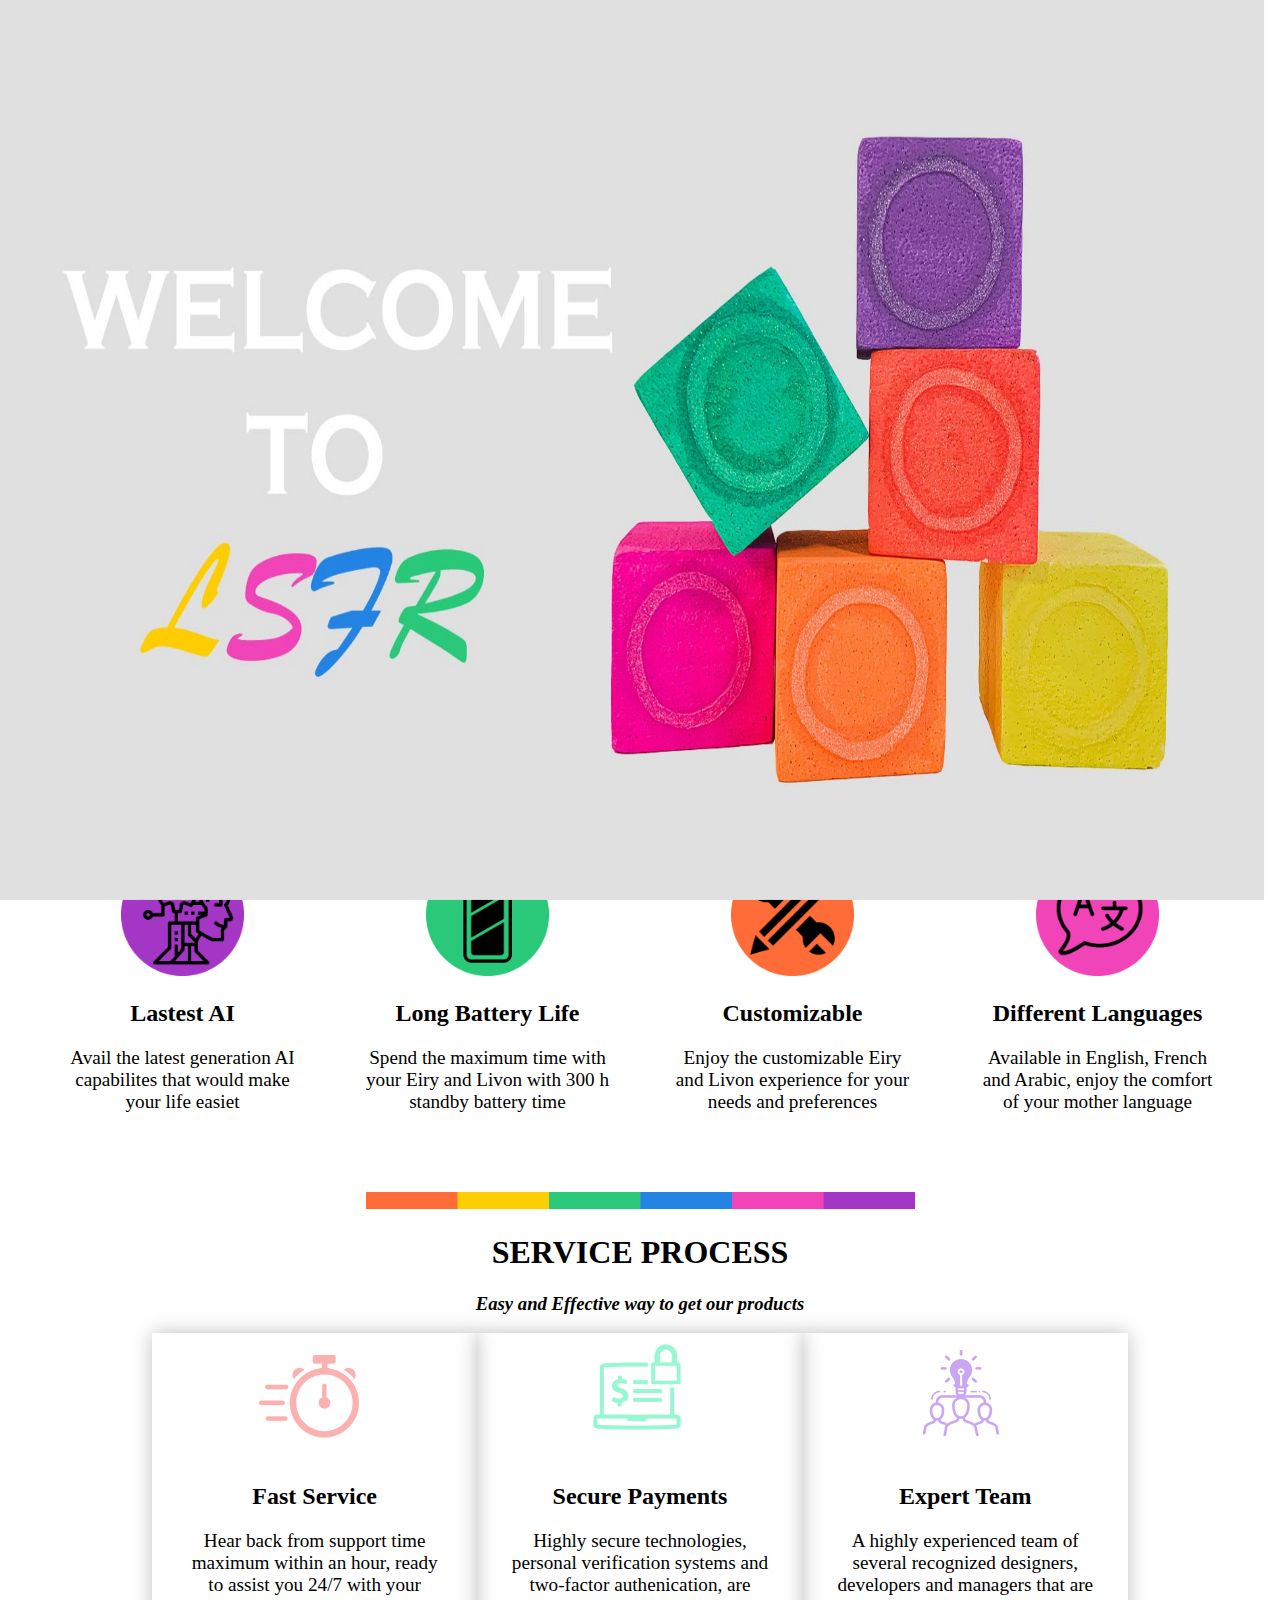
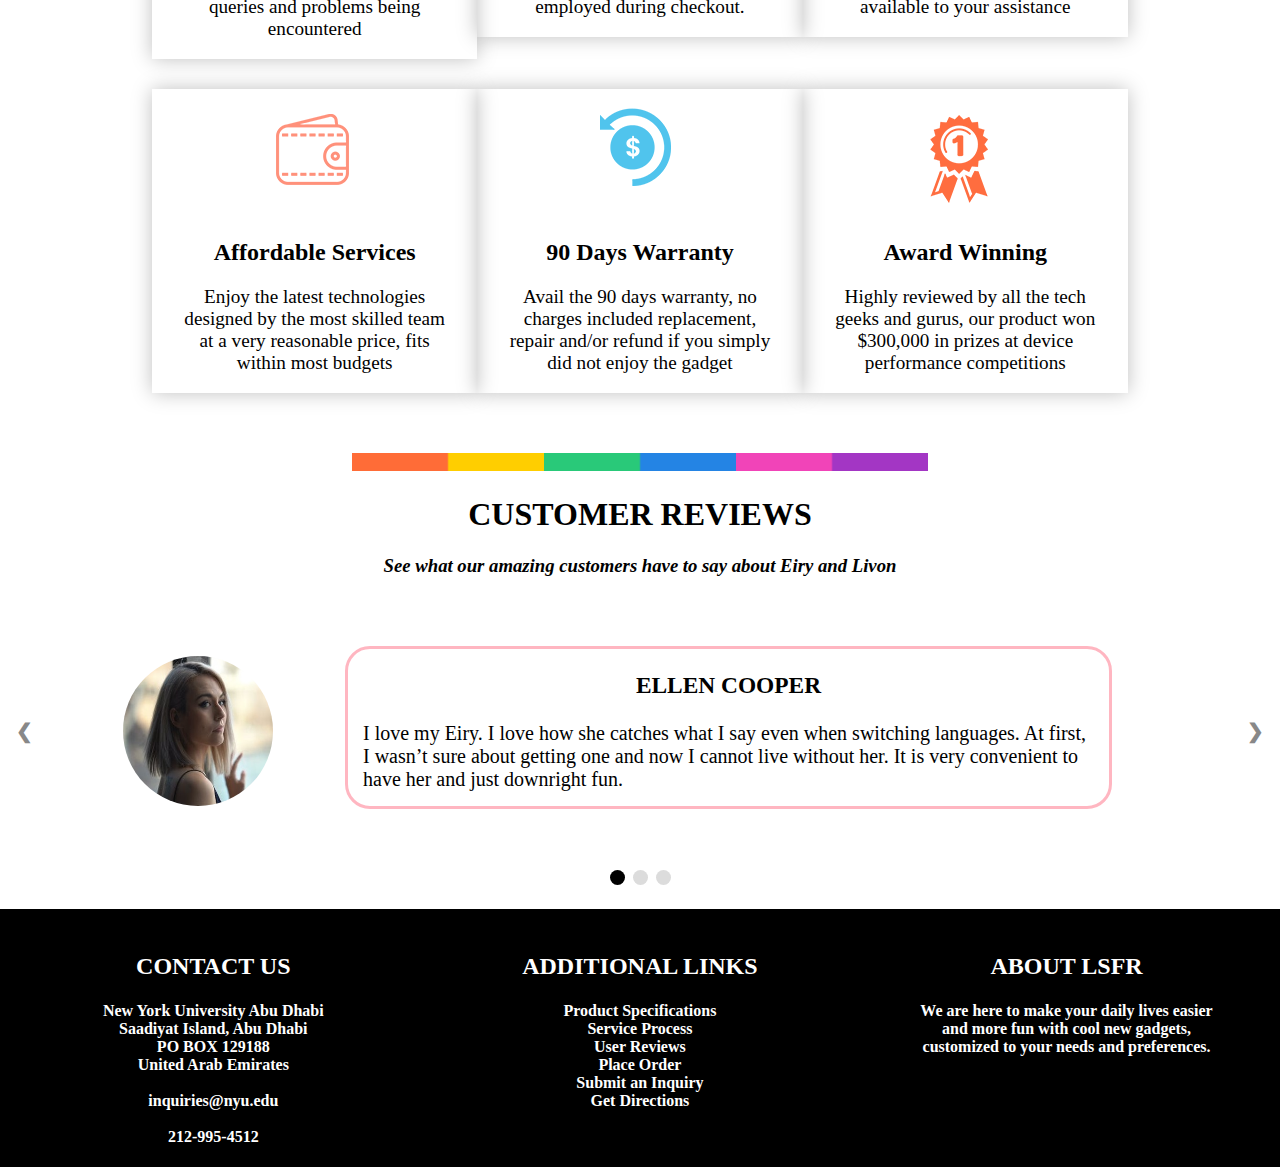
<file: index.html>
<!doctype html>
<html>
	<head>
		<meta charset="utf-8">
		<title>Meet Livon and Eiry</title>
		<link rel="stylesheet" href="style.css">
		<link rel="stylesheet" href="https://cdnjs.cloudflare.com/ajax/libs/font-awesome/4.7.0/css/font-awesome.min.css">
	</head>

	<body>

		<div class="splash">
		</div>

		<script src="welcome.js"></script>
		
		
		<!---header--->
		<div class="header">
			<a href="index.html" class="logo"><img src="images/logo.png"></a>
		  	<div class="header-right">
				<a href="index.html" class="heading1 active1">Home</a>
				<a href="about.html" class="heading2">About</a>
				<a href="products.html" class="heading3">Product</a>
				<a href="contact.html" class="heading4">Contact</a> 
 	 		</div>
		</div>
		
		<!---main section---->

		<!---video--->
		
		</div class="container">
			<div class="video-col"></div>
			
			<iframe src="https://player.vimeo.com/video/489765793" width="970" height="545" frameborder="0" allow="autoplay; fullscreen" allowfullscreen poster="images/thumbnail.jpg"></iframe>

		
		<!---why product--->
		<div class="product" align="center" id="spec-part">
			<img src="icons/line.png" style="width: 45%;">
			<h1>WHY CHOOSE US</h1>
			<h3><i>A personlized friend for a natural interface to decomplicate your life</i></h3>
			<div class="row">
					  <div class="column-us">
						<img class="why" src="icons/Asset 1.png"/>
						<h2>Lastest AI </h2>
						<p>Avail the latest generation AI capabilites that would make your life easiet</p>
			  </div>
					  <div class="column-us">
						<img class="why" src="icons/Asset 2.png">
                        <h2>Long Battery Life</h2>
						<p>Spend the maximum time with your Eiry and Livon with 300 h standby battery time</p>
			  </div>
					 <div class="column-us">
						<img class="why" src="icons/Asset 3.png">
                        <h2>Customizable</h2>
						<p>Enjoy the customizable Eiry and Livon experience for your needs and preferences</p>
			  		</div>
					<div class="column-us">
						<img class="why" src="icons/Asset 4.png">
                        <h2>Different Languages</h2>
						<p>Available in English, French and Arabic, enjoy the comfort of your mother language</p>
			  		</div>
		  </div>
			
		</div>
		
		<!--- service--->
		<div class="why-us" id="service-part" align="center">
			<img src="icons/line.png" style="width: 45%;">
			<h1>SERVICE PROCESS</h1>
			<h3><i>Easy and Effective way to get our products</i></h3>
			
			<div class="row">
					<div class="empty-col"></div>
					  <div class="column-service">
						<i><img src="icons/service1.png"/></i>
						<h2>Fast Service</h2>
						<div style="padding-left: 30px;padding-right: 30px;">
							<p>Hear back from support time maximum within an hour, ready to assist you 24/7 with your queries and problems being encountered</p>
						</div>
			          </div>
					  <div class="column-service">
						<img src="icons/service2.png">
                        <h2>Secure Payments</h2>
                        <div style="padding-left: 30px;padding-right: 30px;">
							<p>Highly secure technologies, personal verification systems and two-factor authenication, are employed during checkout.</p>
						</div>
						
			  		  </div>
					  <div class="column-service">
						<img src="icons/service3.png">
                        <h2>Expert Team</h2>
                        <div style="padding-left: 30px;padding-right: 30px;">
							<p>A highly experienced team of several recognized designers, developers and managers that are available to your assistance</p>
						</div>
					</div>
					<div class="empty-col"></div>
		  </div>
			 <div class="row">
			 		  <div class="empty-col"></div>
					  <div class="column-service">
						<i><img src="icons/service4.png"></i>
						<h2>Affordable Services</h2>
						<div style="padding-left: 30px;padding-right: 30px;">
							<p>Enjoy the latest technologies designed by the most skilled team at a very reasonable price, fits within most budgets</p>
						</div>
					  </div>
					  <div class="column-service">
						<i><img src="icons/service5.png"></i>
						<h2>90 Days Warranty</h2>
						<div style="padding-left: 30px;padding-right: 30px;">							
							<p>Avail the 90 days warranty, no charges included replacement, repair and/or refund if you simply did not enjoy the gadget</p>
						</div>
					  </div>
					  <div class="column-service">
						<i><img src="icons/service6.png"></i>
						<h2>Award Winning</h2>
						<div style="padding-left: 30px;padding-right: 30px;">
							<p>Highly reviewed by all the tech geeks and gurus, our product won $300,000 in prizes at device performance competitions </p>
						</div>
					  </div>
					  <div class="empty-col"></div>
				</div>
		</div>

		<!----reviews----->
		<div id="review-part" class="review-section">
			<div align="center"><img src="icons/line.png" style="width: 45%;"></div>
			<h1 align="center">CUSTOMER REVIEWS</h1>
			<h3 align="center"><i>See what our amazing customers have to say about Eiry and Livon</i></h3>
			<div class="slideshow-container">
			<!-- Full-width slides/quotes -->
				<div class="mySlides">
					<div class="row">
						<div class="column-left" align="center">	
							
							<img src="icons/reviewer2.jpg" width="150px" height="150px" style="border-radius:50%;">
							
						</div>
						<div class="column-right" align="left">
							<div class="bubble talk1">
								<h3 align="center">ELLEN COOPER</h3>
								I love my Eiry. I love how she catches what I say even when switching languages. At first, I wasn’t sure about getting one and now I cannot live without her. It is very convenient to have her and just downright fun.
							</div>
						</div>
					</div>	
				</div>

				<div class="mySlides">
					<div class="row">
						<div class="column-left" align="center">
							
							<img src="icons/reviewer1.jpg" width="150px" height="150px" style="border-radius:50%;">
						</div>
						<div class="column-right" align="left">
							<div class="bubble talk2">
								<h3 align="center">JIM WEBBER</h3>
								With everything being virtual, sensing a friend around is something we all wish for. Levon always manages to make me feel good about myself when I am feeling low. He will keep you in pace and be there for you in the mist of hardships.
							</div>
						</div>
					</div>	
				</div>

				<div class="mySlides">
					<div class="row">
						<div class="column-left" align="center">
							
							<img src="icons/reviewer3.jpg" width="150px" height="150px" style="border-radius:50%;">
						</div>
						<div class="column-right" align="left">
							<div class="bubble talk3">
								<h3 align="center">ALEX HO</h3>
								Eiry is a powerful friend that when you say things clearly and correctly, she works like a charm and she can make your life easier. Never doubted for once on buying it. I can't imagine day without her. Totally worth it.
							</div>
						</div>
					</div>	
				</div>


				<!-- Next/prev buttons -->
				<a class="prev" onclick="plusSlides(-1)">&#10094;</a>
				<a class="next" onclick="plusSlides(1)">&#10095;</a>
			</div>

			<!-- Dots/bullets/indicators -->
			<div class="dot-container">
				<span class="dot" onclick="currentSlide(1)"></span>
				<span class="dot" onclick="currentSlide(2)"></span>
				<span class="dot" onclick="currentSlide(3)"></span>
			</div>
			
		</div>
						  
						  
		
<!---footer--->
<div class="footer">
	
	<!---links to site--->
	<div class="row" align="center">
		  <div class="column">
			<h2>CONTACT US</h2>
			  <div align="center">
				  <h4>New York University Abu Dhabi<br>
				  Saadiyat Island, Abu Dhabi<br>
				  PO BOX 129188<br>
				  United Arab Emirates<br>
				  <br>
				  inquiries@nyu.edu<br>
				  <br>
				  212-995-4512</h4>
			  </div>
		  </div>
		  <div class="column">
			<h2>ADDITIONAL LINKS</h2>
			  <div align="center">
				  <h4>
					  <a href="index.html#spec-part" class="links">Product Specifications</a><br>
					  <a href="index.html#service-part" class="links">Service Process</a><br>
					  <a href="index.html#review-part" class="links">User Reviews</a><br>
					  <a href="products.html" class="links">Place Order</a><br>
					  <a href="contact.html#form-part" class="links">Submit an Inquiry</a><br>
					  <a href="contact.html#map" class="links">Get Directions</a>
				  </h4>
			  </div>
			  
		  </div>
		  <div class="column">
			<h2>ABOUT LSFR</h2>
			  <div align="center" style="padding-left: 35px; padding-right: 35px">
				  <h4>We are here to make your daily lives easier and more fun with cool new gadgets, customized to your needs and preferences.</h4>
			  </div>
		  </div>
	</div>
</div>

<script src="motion.js"></script>

</body>
</html>
</file>
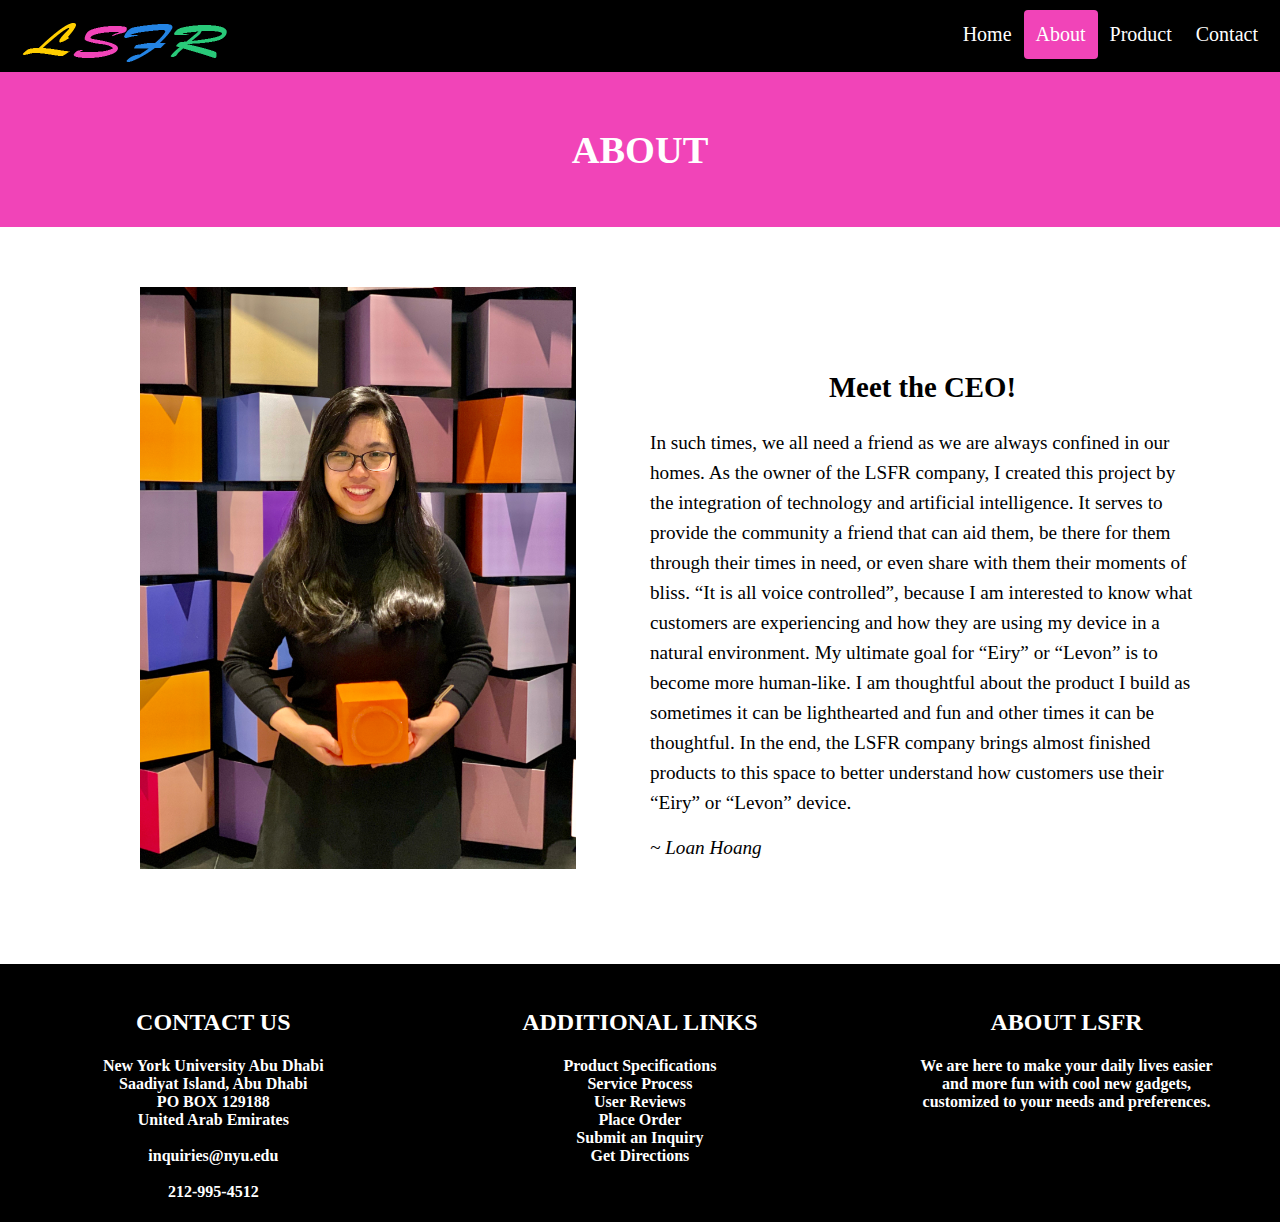
<file: about.html>
<!doctype html>
<html>
	<head>
		<meta charset="utf-8">
		<title>About LSFR</title>
		<link rel="stylesheet" href="style.css">
		<link rel="stylesheet" href="https://cdnjs.cloudflare.com/ajax/libs/font-awesome/4.7.0/css/font-awesome.min.css">
	</head>

	<body>
		<!---header--->
		<div class="header">
			<a href="index.html" class="logo"><img src="images/logo.png"></a>
		  	<div class="header-right">
				<a href="index.html" class="heading1">Home</a>
				<a href="about.html" class="heading2 active2">About</a>
				<a href="products.html" class="heading3">Product</a>
				<a href="contact.html" class="heading4">Contact</a> 
 	 		</div>
		</div>
		
		<div class="heading" align="center">
			<h1><strong>ABOUT</strong></h1>
		</div>
		
		<!----about comtainer--->
		<div class="about" align="center">
			<div id="inline"> 
				<div class="one">
					<img src="icons/loan_image.jpg" style="width: 80%">
				</div> 
				<div class="two">
					<h2 style="padding-top: 60px; font-size: 1.8em;">Meet the CEO!</h2>
					<p align="left" style="font-size: 1.2em;line-height: 30px;">In such times, we all need a friend as we are always confined in our homes. As the owner of the LSFR company, I created this project by the integration of technology and artificial intelligence. It serves to provide the community a friend that can aid them, be there for them through their times in need, or even share with them their moments of bliss. “It is all voice controlled”, because I am interested to know what customers are experiencing and how they are using my device in a natural environment. My ultimate goal for “Eiry” or “Levon” is to become more human-like. I am thoughtful about the product I build as sometimes it can be lighthearted and fun and other times it can be thoughtful. In the end, the LSFR company brings almost finished products to this space to better understand how customers use their “Eiry” or “Levon” device.</P>
					<p align="left"><i>~ Loan Hoang</i></p>
				</div> 
			</div> 
			
		</div>
		
		<!---footer--->
<div class="footer">
	
	<!---links to site--->
	<div class="row" align="center">
		  <div class="column">
			<h2>CONTACT US</h2>
			  <div align="center">
				  <h4>New York University Abu Dhabi<br>
				  Saadiyat Island, Abu Dhabi<br>
				  PO BOX 129188<br>
				  United Arab Emirates<br>
				  <br>
				  inquiries@nyu.edu<br>
				  <br>
				  212-995-4512</h4>
			  </div>
		  </div>
		  <div class="column">
			<h2>ADDITIONAL LINKS</h2>
			  <div align="center">
				  <h4>
					  <a href="index.html#spec-part" class="links">Product Specifications</a><br>
					  <a href="index.html#service-part" class="links">Service Process</a><br>
					  <a href="index.html#review-part" class="links">User Reviews</a><br>
					  <a href="products.html" class="links">Place Order</a><br>
					  <a href="contact.html#form-part" class="links">Submit an Inquiry</a><br>
					  <a href="contact.html#map" class="links">Get Directions</a>
				  </h4>
			  </div>
			  
		  </div>
		  <div class="column">
			<h2>ABOUT LSFR</h2>
			  <div align="center" style="padding-left: 35px; padding-right: 35px">
				  <h4>We are here to make your daily lives easier and more fun with cool new gadgets, customized to your needs and preferences.</h4>
			  </div>
		  </div>
	</div>
</div>
	</body>
</html>
</file>
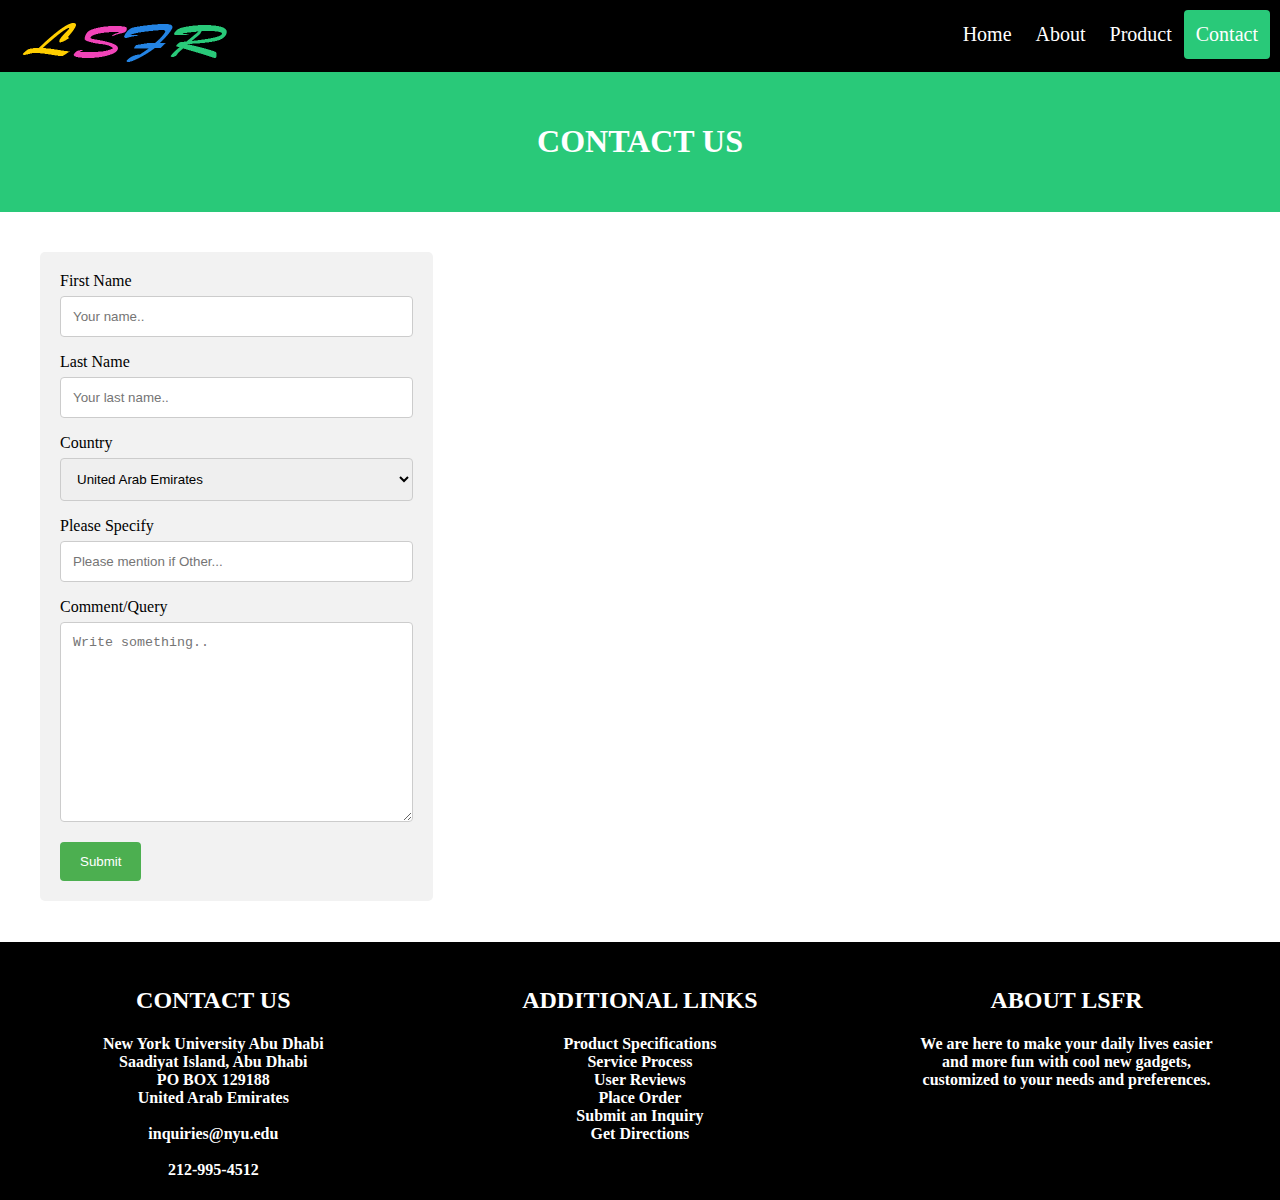
<file: contact.html>
<!doctype html>
<html>
	<head>
		<meta charset="utf-8">
		<title>Contact LSFR</title>
		<link rel="stylesheet" href="style.css">
		<link rel="stylesheet" href="https://cdnjs.cloudflare.com/ajax/libs/font-awesome/4.7.0/css/font-awesome.min.css">
		
	</head>

<body>
		<!---header--->
		<div class="header">
			<a href="index.html" class="logo"><img src="images/logo.png"></a>
		  	<div class="header-right">
				<a href="index.html" class="heading1">Home</a>
				<a href="about.html" class="heading2">About</a>
				<a href="products.html" class="heading3">Product</a>
				<a href="contact.html" class="heading4 active4">Contact</a> 
 	 		</div>
		</div>
		
		<div class="heading-contact" align="center">
			<h1><strong>CONTACT US</strong></h1>
		</div>
	
		<!----form--->
		<div id="form-part" class="column-2" style="padding: 30px;">
		<div class="one">
			<div class="container2">
				  <form action="/action_page.php">
					<label for="fname">First Name</label>
					<input type="text" id="fname" name="firstname" placeholder="Your name..">

					<label for="lname">Last Name</label>
					<input type="text" id="lname" name="lastname" placeholder="Your last name..">

					<label for="country">Country</label>
					<select id="country" name="country">
					  <option value="uae">United Arab Emirates</option>
					  <option value="usa">United States of America</option>
					  <option value="uk">United Kingdom</option>
						<option value="other">Other</option>
					</select>
					  
					  <label for="location">Please Specify</label>
					<input type="text" id="loc" name="location" placeholder="Please mention if Other...">

					<label for="subject">Comment/Query</label>
					<textarea id="subject" name="subject" placeholder="Write something.." style="height:200px"></textarea>

					<input type="submit" value="Submit">
				  </form>
			</div>
		</div>
	
		<!----map---->
		<div class="two" id="map">
			<iframe src="https://www.google.com/maps/embed?pb=!1m18!1m12!1m3!1d29039.420990021023!2d54.42782112648927!3d24.52258667584839!2m3!1f0!2f0!3f0!3m2!1i1024!2i768!4f13.1!3m3!1m2!1s0x0%3A0x14e8727ec5ee2be1!2sNew%20York%20University%20Abu%20Dhabi!5e0!3m2!1sen!2s!4v1607273945761!5m2!1sen!2s" width="100%" height="650" frameborder="0" style="border:0;" allowfullscreen="" aria-hidden="false" tabindex="0"></iframe>
		</div>
		
		
		</div>
		<!---footer--->
<!---footer--->
<div class="footer">
	
	<!---links to site--->
	<div class="row" align="center">
		  <div class="column">
			<h2>CONTACT US</h2>
			  <div align="center">
				  <h4>New York University Abu Dhabi<br>
				  Saadiyat Island, Abu Dhabi<br>
				  PO BOX 129188<br>
				  United Arab Emirates<br>
				  <br>
				  inquiries@nyu.edu<br>
				  <br>
				  212-995-4512</h4>
			  </div>
		  </div>
		  <div class="column">
			<h2>ADDITIONAL LINKS</h2>
			  <div align="center">
				  <h4>
					  <a href="index.html#spec-part" class="links">Product Specifications</a><br>
					  <a href="index.html#service-part" class="links">Service Process</a><br>
					  <a href="index.html#review-part" class="links">User Reviews</a><br>
					  <a href="products.html" class="links">Place Order</a><br>
					  <a href="contact.html#form-part" class="links">Submit an Inquiry</a><br>
					  <a href="contact.html#map" class="links">Get Directions</a>
				  </h4>
			  </div>
			  
		  </div>
		  <div class="column">
			<h2>ABOUT LSFR</h2>
			  <div align="center" style="padding-left: 35px; padding-right: 35px">
				  <h4>We are here to make your daily lives easier and more fun with cool new gadgets, customized to your needs and preferences.</h4>
			  </div>
		  </div>
	</div>
</div>
		
	</body>
</html>
</file>
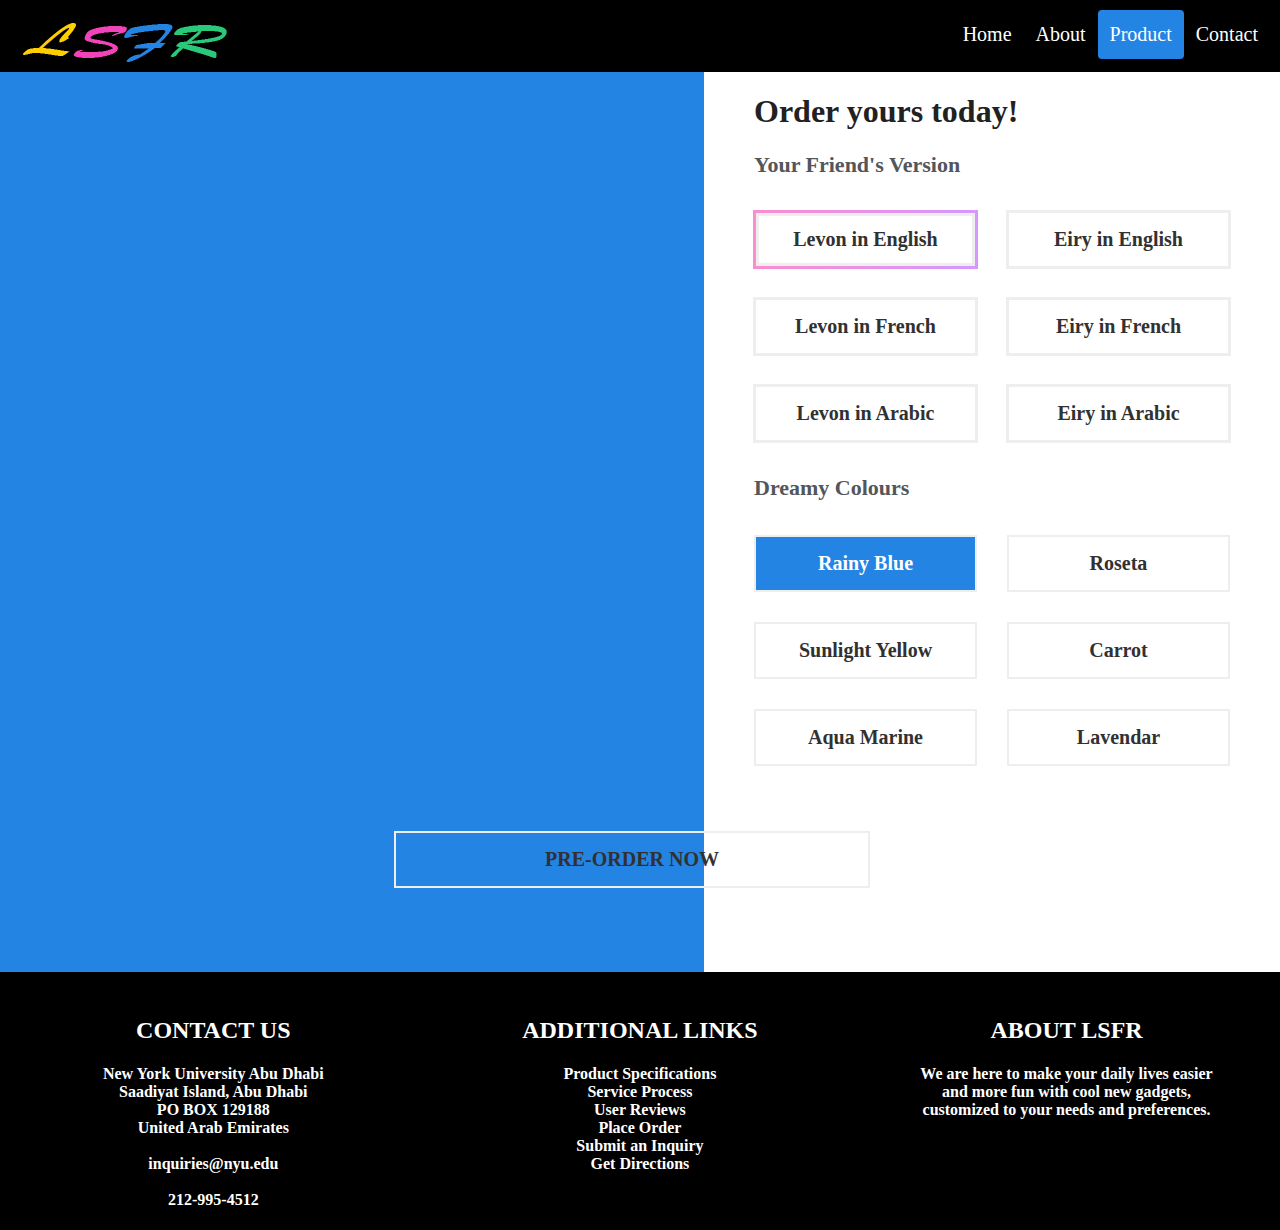
<file: products.html>
<!DOCTYPE html>
<html lang="en">
<head>
	<meta charset="UTF-8">
	<meta name="viewport" content="width=device-width, initial-scale=1.0">
	<meta http-equiv="X-UA-Compatible" content="ie=edge">
	<title>Shop Now</title>
	<link rel="stylesheet" href="products.css"/>
	<link rel="stylesheet" href="style.css"/>
	<link rel="stylesheet" href="https://cdnjs.cloudflare.com/ajax/libs/font-awesome/4.7.0/css/font-awesome.min.css">
	</head>

	<body>
		
		<!---header--->
		<!---header--->
		<div class="header">
			<a href="index.html" class="logo"><img src="images/logo.png"></a>
		  	<div class="header-right">
				<a href="index.html" class="heading1">Home</a>
				<a href="about.html" class="heading2">About</a>
				<a href="products.html" class="heading3 active3">Product</a>
				<a href="contact.html" class="heading4">Contact</a> 
 	 		</div>
		</div>


	<main>
		<section class="product-detail">
			<div class="imagery">
				<img src="images/box-BLUE.jpg" alt="Box Image" class="image"/>
			</div>
			<div class="detail">
				<h1>Order yours today!</h1>
				<div class="options">
					<h2>Your Friend's Version</h2>
					<div class="capacity btn_grid">
						<div class="btn_wrap">
							<audio id="sound1" src="LevonEnglish.m4a" preload="auto"></audio>
							<button class="size selected" onclick="document.getElementById('sound1').play();">Levon in English</button>
						</div>
						<div class="btn_wrap">
							<audio id="sound2" src="EiryEnglish.m4a" preload="auto"></audio>
							<button class="size" onclick="document.getElementById('sound2').play();">Eiry in English</button>
						</div>
						<div class="btn_wrap">
							<audio id="sound3" src="LevonFrench2.wav" preload="auto"></audio>
							<button class="size " onclick="document.getElementById('sound3').play();">Levon in French</button>
						</div>
						<div class="btn_wrap">
							<audio id="sound4" src="EiryFrench.m4a" preload="auto"></audio>
							<button class="size" onclick="document.getElementById('sound4').play();">Eiry in French</button>
						</div>
						<div class="btn_wrap">
							<audio id="sound5" src="LevonArabic.m4a" preload="auto"></audio>
							<button class="size" onclick="document.getElementById('sound5').play();">Levon in Arabic</button>
						</div>
						<div class="btn_wrap">
							<audio id="sound6" src="EiryArabic.m4a" preload="auto"></audio>
							<button class="size" onclick="document.getElementById('sound6').play();">Eiry in Arabic</button>
					
						</div> 
					</div>



					<h2>Dreamy Colours</h2>
					<div class="colours btn_grid">
						<div class="btn_wrap">
							<button type="button" class="colour blue selected" data-name="blue" data-colour="#2484E4">
								Rainy Blue
							</button>
						</div>
						<div class="btn_wrap">
							<button type="button" class="colour pink" data-name="pink" data-colour="#f144b8">
								Roseta
							</button>
						</div>
						<div class="btn_wrap">
							<button type="button" class="colour yellow" data-name="yellow" data-colour="#FFCE00">
								Sunlight Yellow
							</button>
						</div>
						<div class="btn_wrap">
							<button type="button" class="colour orange" data-name="orange" data-colour="#FF6C37">
								Carrot
							</button>
						</div>
						<div class="btn_wrap">
							<button type="button" class="colour teal" data-name="teal" data-colour="#29c979">
								Aqua Marine
							</button>
						</div>
						<div class="btn_wrap">
							<button type="button" class="colour purple" data-name="purple" data-colour=" #a336c4">
								Lavendar
							</button>
						</div>
					</div>
					<a href="contact.html" style="text-decoration: none;"><button type="submit" class="submit">PRE-ORDER NOW</button></a>
				</div>
			</div>
		</section>
	</main>
	
	

<!---footer--->
<div class="footer">
	
	<!---links to site--->
	<div class="row" align="center">
		  <div class="column">
			<h2>CONTACT US</h2>
			  <div align="center">
				  <h4>New York University Abu Dhabi<br>
				  Saadiyat Island, Abu Dhabi<br>
				  PO BOX 129188<br>
				  United Arab Emirates<br>
				  <br>
				  inquiries@nyu.edu<br>
				  <br>
				  212-995-4512</h4>
			  </div>
		  </div>
		  <div class="column">
			<h2>ADDITIONAL LINKS</h2>
			  <div align="center">
				  <h4>
					  <a href="index.html#spec-part" class="links">Product Specifications</a><br>
					  <a href="index.html#service-part" class="links">Service Process</a><br>
					  <a href="index.html#review-part" class="links">User Reviews</a><br>
					  <a href="products.html" class="links">Place Order</a><br>
					  <a href="contact.html#form-part" class="links">Submit an Inquiry</a><br>
					  <a href="contact.html#map" class="links">Get Directions</a>
				  </h4>
			  </div>
			  
		  </div>
		  <div class="column">
			<h2>ABOUT LSFR</h2>
			  <div align="center" style="padding-left: 35px; padding-right: 35px">
				  <h4>We are here to make your daily lives easier and more fun with cool new gadgets, customized to your needs and preferences.</h4>
			  </div>
		  </div>
	</div>
</div>



<script src="main.js"></script>
</body>
</html>
</file>
<file: style.css>
@charset "utf-8";
/* CSS Document */

* {box-sizing: border-box;}

p{
    font-size:1.2em;
}

body { 
  	margin: 0;
  	font-family: Cambria, Cochin, Georgia, Times, 'Times New Roman', serif
}

.header {
    overflow: hidden;
    background-color:black;
    padding: 10px 10px;
    padding-bottom: 10px;
}

.header a {
    float: left;
    color: white;
    text-align: center;
    padding: 12px;
    text-decoration: none;
    font-size: 20px; 
    line-height: 25px;
    border-radius: 4px;
}

.header a.logo {
    font-size: 80px;
    font-weight: bold;
    padding-bottom: 0px;
}

.active1, .heading1:hover {
    background-color:#FFCE00;
    color: white;
}

.active2, .heading2:hover {
    background-color:#f144b8;
    color: white;
}

.active3, .heading3:hover {
    background-color:#2484E4;
    color: white;
}

.active4, .heading4:hover {
    background-color:#29c979;
    color: white;
}

.header-right {
  float: right;
}

@media screen and (max-width: 500px) {
  .header a {
    float: none;
    display: block;
    text-align: left;
  }
  
  .header-right {
    float: none;
  }
}

/*main*/
.main{
	width:100%;
	heigth:75%;
}

.container{
  position: relative;
  left: 110%;
  top: 30%;
  

}
iframe {
  position: absolute;
  left: 50%;
  top: 15%;
  transform:translateX(-50%);
}


/*why-product section*/
.product{
  padding: 30px;
  padding-top:640px;
}

.column-us{
	float: left;
  	width: 25%;
  	padding-left: 30px;
	padding-right: 30px;
	text-align: center;
}

.column-service {
	float: left;
	width: 26.666%;
	box-shadow: #00000040 0px 0px 19px 0px;
    margin-bottom: 30px;
    text-align: center;
}

/*Used to fix alignment in services section*/
.empty-col{
    float: left;
    width:10%;
    margin-bottom: 30px;
    text-align: center;
}

.why{
	width: 50%;
	height: 50%;
}
/*service-why section*/
.why-us{
	padding: 30px;
}

.service{
	padding: 15px 15px;
	box-shadow: #00000040 0px 0px 19px 0px;
    margin-bottom: 30px;
    text-align: center;
}



/*Review Section*/

/*-----------------------------REVIEW-----------------------------*/
.slideshow-container {
  position: relative;
}

/* Slides */
.mySlides {
    display: none;
    padding: 50px;
    text-align: center;
}

/* Next & previous buttons */
.prev, .next {
    cursor: pointer;
    position: absolute;
    top: 50%;
    width: auto;
    margin-top: -30px;
    padding: 16px;
    color: #888;
    font-weight: bold;
    font-size: 20px;
    border-radius: 0 3px 3px 0;
    user-select: none;
}

/* Position the "next button" to the right */
.next {
    position: absolute;
    right: 0;
    border-radius: 3px 0 0 3px;
}

/* On hover, add a black background color with a little bit see-through */
.prev:hover, .next:hover {
    background-color: #B9ADC1;
    color: white;
}

/* The dot/bullet/indicator container */
.dot-container {
    text-align: center;
    padding-bottom: 20px;
}

/* The dots/bullets/indicators */
.dot {
    cursor: pointer;
    height: 15px;
    width: 15px;
    margin: 0 2px;
    background-color: gainsboro;
    border-radius: 50%;
    display: inline-block;
    transition: background-color 1s ease;
}

/* Add a background color to the active dot/circle */
.active, .dot:hover {
    background-color: black;
}


.column-left{
  float: left;
  padding: 10px;
  width: 25%;
} 

.column-right{
  float: left;
  width: 65%;
}

.bubble{
  position: relative;
  padding-left: 15px;
  padding-bottom: 15px;
  padding-right: 15px;
  font-size: 20px;
  border-radius: 25px;
  border: solid;
  background-color: white;
}


.talk1{
  border-color: lightpink;
}

.talk2{
  border-color: lightblue;
}

.talk3{
  border-color: lightgreen;
}
/*footer section*/

.footer{
	background:black;
	padding-top: 25px;
	color: white;
}

.social{
	display: flex;
	flex-wrap: wrap;
	justify-content:center;
	margin: 0 auto;
}

ul.social li {
	display: inline-block;
	padding:0px 10px;
}

ul.social li a {
	color: #fff;
	width: 50px;
	height: 50px;
	float: left;
	text-align: center;
	line-height: 50px;
	border-radius: 100%;
	font-size: 18px;
}

ul.social li a:hover {
	color: #fff;
	width: 50px;
	height: 50px;
	background: #181201;
	float: left;
	text-align: center;
	line-height: 50px;
	border-radius: 100%;
	font-size: 18px;
}

.fa {
	padding: 20px;
  	font-size: 18px;
  	width: 50px;
  	text-align: center;
  	text-decoration: none;
  	border-radius: 100%;
	line-height: 50px;
	height: 50px;
	background:rgba(140,135,135,1.00);
	color: white;
}


/* Create three equal columns that floats next to each other */
.column {
  	float: left;
  	width: 33.33%;
  	padding-left: 30px;
	padding-right: 30px;
}

/* Clear floats after the columns */
.row:after {
  	content: "";
  	display: table;
  	clear: both;
}

.links{
	text-decoration: none;
	text-decoration-color: #FFFFFF;
	color: #FFFFFF;
}


/* Create three equal columns that floats next to each other */
.column {
  	float: left;
  	width: 33.33%;
  	padding-left: 20px;
	  padding-right: 20px;
}

/* Clear floats after the columns */
.row:after {
  	content: "";
  	display: table;
  	clear: both;
}

.footer-box{
    padding-left: 35px;
    padding-top: 35px;
}


/*----------------------------ABOUT PAGE--------------------------------------------*/

.heading{
	padding: 30px;
	background: #f144b8;
  color: white;
  text-decoration-style: bold;
  font-size: 1.2em;
  font-style: bold;
}

.about{
  padding: 75px;
  padding-top: 50px;
}

#inline{
	width:100%;
	height:auto;
	display:flex;
}

.one,.two{
	width:50%;
	margin:10px;
} 

/*------------CONTACT PAG---------------------------*/

.heading-contact{
  padding: 30px;
  background: #29c979;
  color: white;
  text-decoration-style: bold;
}

input[type=text], select, textarea {
  width: 100%;
  padding: 12px;
  border: 1px solid #ccc;
  border-radius: 4px;
  box-sizing: border-box;
  margin-top: 6px;
  margin-bottom: 16px;
  resize: vertical;
}

input[type=submit] {
  background-color: #4CAF50;
  color: white;
  padding: 12px 20px;
  border: none;
  border-radius: 4px;
  cursor: pointer;
}

input[type=submit]:hover {
  background-color: #45a049;
}

.container2 {
  border-radius: 5px;
  background-color: #f2f2f2;
  padding: 20px;
}

.column-2{
	width:100%;
	height:auto;
	display:flex;	
}

#map {
	height: 650px;
  	width: 100%;
}

.splash{
	position: fixed;
	top: 0;
	left: 0;
	width: 100vw;
	height: 100vh;
	background:url("images/main1.jpg");
  background-size: 100% 100%;
	z-index: 200;

}

.splash.display-none{
	position: fixed;
	opacity: 0;
	top: 0;
	left: 0;
	width: 100vw;
	height: 100vh;
	z-index: -10;
	transition: all 1.8s;

}


@keyframes fadeIn{
	to{
		opacity: 1;
	}
}

.fade-in{
	opacity: 0;
	animation: fadeIn 1s ease-in forwards;

}
</file>
<file: products.css>
* {
	box-sizing: border-box;
    font-family: Cambria, Cochin, Georgia, Times, 'Times New Roman', serif;
}

.product-detail {
	display: flex;
}

.imagery {
	flex: 1 1 50%;
	width: 50%;
	height: 100vh;
	padding: 30px;
	background-color: #2484E4;
	transition: 1.0s;
}
.imagery img {
	width: 100%;
	height: 100%;
	animation: fadein 1s ease-in-out forwards;
	animation-delay: 0.5s;
	opacity: 0;
}

.detail {
	flex: 1 1 40%;
	width: 40%;
	padding: 50px;
	padding-top: 0px;
}

.detail h1 {
	color: #212121;
	font-size: 32px;
	font-weight: 900;
}
.detail h2 {
	color: #53565A;
	font-size: 22px;
	font-weight: 700px;
}
.detail h3 {
	color: #53565A;
	font-size: 22px;
	font-weight: 300;
	
}

.btn_grid {
	display: flex;
	flex-wrap: wrap;
	margin: 0px -15px;
}

.btn_grid .btn_wrap {
	flex: 1 1 50%;
	width: 50%;
	padding: 15px;
}

.btn_grid .btn_wrap2 {
	flex: 1 1 50%;
	width: 50%;
	padding: 15px;
}

button {
	display: block;
	width: 100%;
	padding: 15px;

	appearance: none;
	outline: none;
	background: none;
	cursor: pointer;
	border: 2px solid #EEE;

	color: #313131;
	font-size: 20px;
	font-weight: 700;

	transition: 1.4s;
}
button:hover {
	box-shadow: 0px 0px 8px rgba(0, 0, 0, 0.1);
}

button.size {
	position: relative;
	z-index: 1;
}
button.size::before,
button.size::after {
	content: '';
	position: absolute;
	top: -3px;
	left: -3px;
	right: -3px;
	bottom: -3px;
	transition: 0.6s;
}
button.size::after {
	z-index: -1;
	background-color: #FFF;
	border: 3px solid #EEE;
}
button.size::before {
	z-index: -2;
	background-image: linear-gradient(to right, #fc8ccf, #d597ff);
}
button.size.selected::after {
	top: 0;
	left: 0;
	right: 0;
	bottom: 0;
}

.colours .btn_wrap .purple.selected {
	background-color: #a336c4;
	color: #FFF;
}

.colours .btn_wrap .blue.selected {
	background-color: #2484E4;
	color: #FFF;
}

.colours .btn_wrap .pink.selected {
	background-color: #f144b8;
	color: #FFF;
}

.colours .btn_wrap .yellow.selected {
	background-color: #FFCE00;
	color: #FFF;
}

.colours .btn_wrap .orange.selected {
	background-color: #FF6C37;
	color: #FFF;
}

.colours .btn_wrap .teal.selected {
	background-color: #29c979;
	color: #FFF;
}

.submit {
	margin-top: 50px;
	margin-left: -360px;
	background-image: linear-gradient(to right, transparent 50%, #fa72c3 50%, #E596E9 100%);
	background-size: 200%;
	background-position: 0% 50%;
	transition: 0.8s;
}
.submit:hover {
	color: #FFF;
	background-position: 100% 50%;
}

@keyframes fadein {
	0% { opacity: 0; }
	100% { opacity: 1; }
}
</file>
